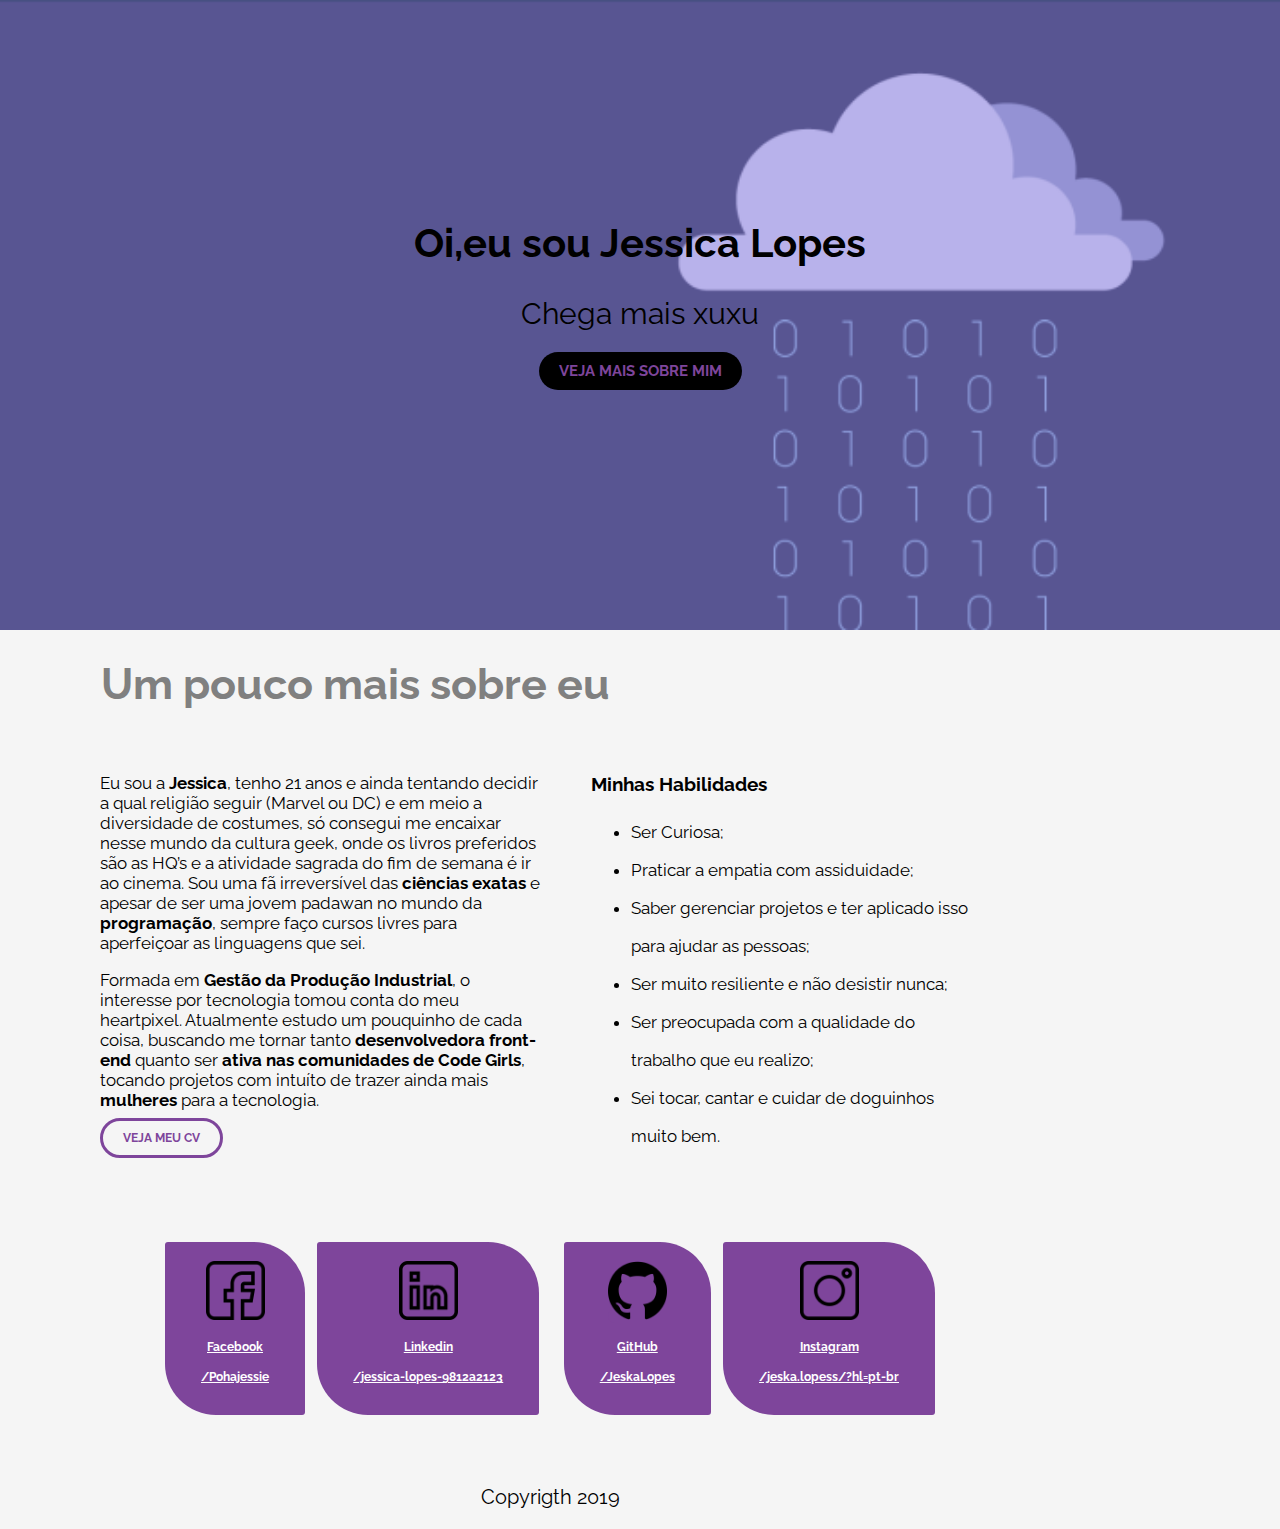
<file: Workshop/index.html>
<!DOCTYPE html>

<head>

</head>
    <meta charset="UTF-8">
    <meta name="viewport" content="width=device-width, initial-scale=1.0">
    <meta http-equiv="X-UA-Compatible" content="ie=edge">
    <link href="https://fonts.googleapis.com/css?family=Raleway:300,400,700" rel="stylesheet">
    <link rel="stylesheet" href="Assets/css/style.css">
    <link rel="shortcut icon" href="Assets/img/ap,550x550,12x12,1,transparent,t.u2.png"../>
    <title>Minha primeira página - Jessica Lopes</title>

<body>
    <div class= "capa">
        <!-- Foto da capa-->
        <h1 class ="titulo-capa">Oi,eu sou Jessica Lopes</h1>
        <p class ="subtitulo-capa" >Chega mais xuxu </p>
        <a class = "veja-mais"> VEJA MAIS SOBRE MIM </a>
    </div>

    <div class="infos">
        <h2 class="titulo-infos"> Um pouco mais sobre eu</h2>
            <div class="texto">    
                <p class="paragrafo1">
                    Eu sou a <b>Jessica</b>, tenho 21 anos e ainda tentando decidir a qual religião seguir (Marvel ou DC) e em meio a diversidade de costumes, só consegui me encaixar nesse mundo da cultura geek, onde os livros preferidos são as HQ’s e a atividade sagrada do fim de semana é ir ao cinema. Sou uma fã irreversível das <b>ciências exatas</b>  e apesar de ser uma jovem padawan no mundo da <b>programação</b>, sempre faço cursos livres para aperfeiçoar as linguagens que sei. 
                </p>
        <p class="paragrafo2">
            Formada em <b>Gestão da Produção Industrial</b>, o interesse por tecnologia tomou conta do meu heartpixel. Atualmente estudo um pouquinho de cada coisa, buscando me tornar tanto <b>desenvolvedora front-end</b> quanto ser <b>ativa nas comunidades de Code Girls</b>, tocando projetos com intuíto de trazer ainda mais <b>mulheres</b> para a tecnologia.
        </p>
        <a class="veja-meu-cv" href="./Curriculo Jessica Lopes 2018.pdf">VEJA MEU CV</a>
    </div>
        <div class ="lista">
            <h3>Minhas Habilidades</h3>
            <ul>
                <li>Ser Curiosa;</li>
                <li>Praticar a empatia com assiduidade;</li>
                <li>Saber gerenciar projetos e ter aplicado isso para ajudar as pessoas;</li>
                <li>Ser muito resiliente e não desistir nunca;</li>
                <li>Ser preocupada com a qualidade do trabalho que eu realizo;</li>
                <li>Sei tocar, cantar e cuidar de doguinhos muito bem.</li>
            </ul>
        </div>
    <div class="redes-sociais"> 
       <div class="quadradinho-roxo">
            <a href="https://www.facebook.com/Pohajessie"target="blank">
                <img src="Assets/img/facebook.png" alt = "logo do facebook" width=59px>
                <h4>Facebook</h4>
                <p>/Pohajessie</p>
            </a>
        </div>
        
        <div class="quadradinho-roxo">
            <a href="https://www.linkedin.com/in jessica-lopes-9812a2123"target="blank">
            <img src="Assets/img/linkedin.png" alt ="Logo do linkedin" width= 59px>
            <h4>Linkedin</h4>
            <p>/jessica-lopes-9812a2123</p>
        </div>
        
            </a>
        <div class="quadradinho-roxo";>
            <a href = "https://github.com/JeskaLopes"target="blank">
                <img src="Assets/img/github-logo.png" alt ="Logo do github"width= 59px>
                <h4>GitHub</h4>
                <p>/JeskaLopes</p>
            </a>
        </div>
        <div class="quadradinho-roxo";>   
            <a href="https://www.instagram.com/jeska.lopess/?hl=pt-br"target="blank">
            <img src="Assets/img/instagram.png" width= 59px>
            <h4>Instagram</h4>
            <p>/jeska.lopess/?hl=pt-br</p>
            </a>
        </div>
    </div>

         <div class="rodape">
             <p>Copyrigth 2019</p>
        </div>
    </body>
</html>
</file>
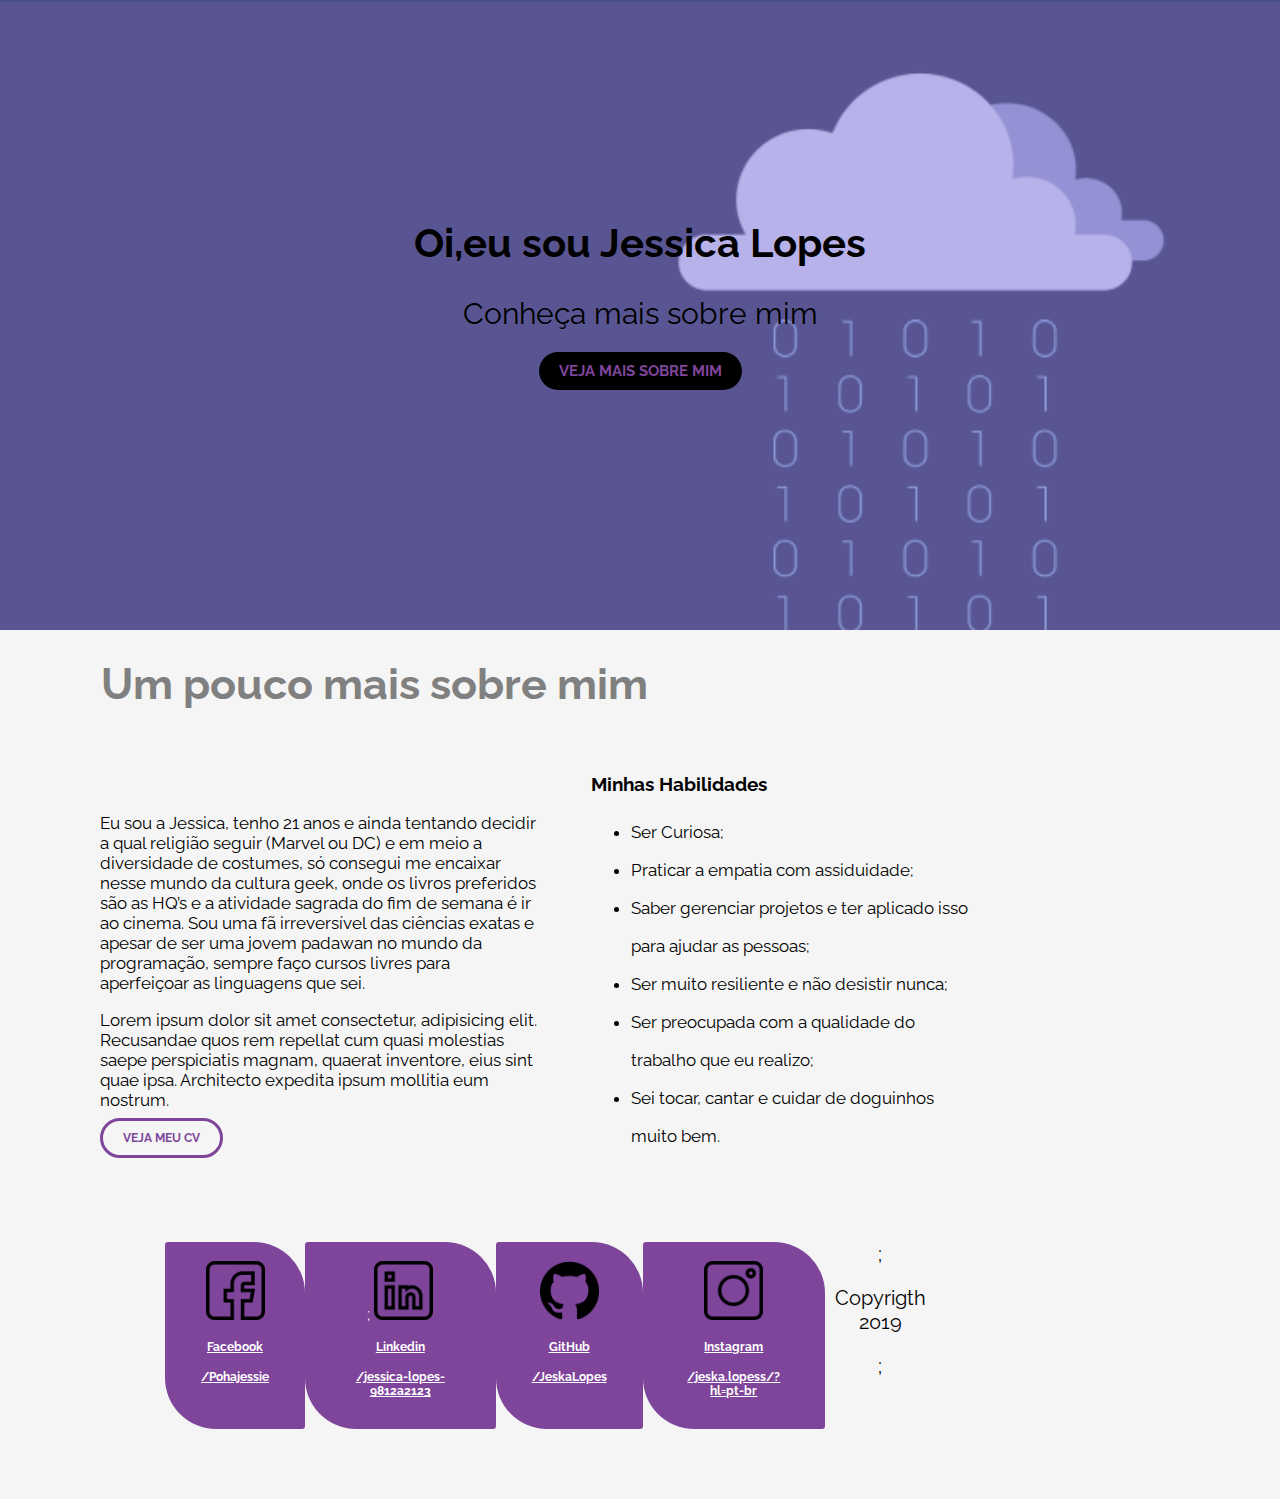
<file: Workshop/Assets/index.html>
<!DOCTYPE html>

<head>

</head>
    <meta charset="UTF-8">
    <meta name="viewport" content="width=device-width, initial-scale=1.0">
    <meta http-equiv="X-UA-Compatible" content="ie=edge">
    <link href="https://fonts.googleapis.com/css?family=Raleway:300,400,700" rel="stylesheet">
    <link rel="stylesheet" href="../Assets/css/style.css">
    <title>Minha primeira página - Jessica Lopes</title>

<body>
    <div class= "capa">
        <!-- Foto da capa-->
        <h1 class ="titulo-capa">Oi,eu sou Jessica Lopes</h1>
        <p class ="subtitulo-capa" >Conheça mais sobre mim</p>
        <a class = "veja-mais"> VEJA MAIS SOBRE MIM </a>
    </div>

    <div class="infos">
        <h2 class="titulo-infos"> Um pouco mais sobre mim</h2>
            <div class="texto">    
                <p class="paragrafo1">
                    Eu sou a Jessica, tenho 21 anos e ainda tentando decidir a qual religião seguir (Marvel ou DC) e em meio a diversidade de costumes, só consegui me encaixar nesse mundo da cultura geek, onde os livros preferidos são as HQ’s e a atividade sagrada do fim de semana é ir ao cinema. Sou uma fã irreversível das ciências exatas e apesar de ser uma jovem padawan no mundo da programação, sempre faço cursos livres para aperfeiçoar as linguagens que sei. 
                </p>
        <p class="paragrafo2">
            Lorem ipsum dolor sit amet consectetur, adipisicing elit. Recusandae quos rem repellat cum quasi molestias saepe perspiciatis magnam, quaerat inventore, eius sint quae ipsa. Architecto expedita ipsum mollitia eum nostrum.
        </p>
        <a class="veja-meu-cv" href="./Curriculo Jessica Lopes 2018.pdf">VEJA MEU CV</a>
    </div>
        <div class ="lista">
            <h3>Minhas Habilidades</h3>
            <ul>
                <li>Ser Curiosa;</li>
                <li>Praticar a empatia com assiduidade;</li>
                <li>Saber gerenciar projetos e ter aplicado isso para ajudar as pessoas;</li>
                <li>Ser muito resiliente e não desistir nunca;</li>
                <li>Ser preocupada com a qualidade do trabalho que eu realizo;</li>
                <li>Sei tocar, cantar e cuidar de doguinhos muito bem.</li>
            </ul>
        </div>
    <div class="redes-sociais"> 
       <div class="quadradinho-roxo">
            <a href="https://www.facebook.com/Pohajessie"target="blank">
                <img src="../Assets/img/facebook.png" alt = "logo do facebook" width=59px>
                <h4>Facebook</h4>
                <p>/Pohajessie</p>
            </a>
        </div>
        
        <div class="quadradinho-roxo">;
            <a href="https://www.linkedin.com/in jessica-lopes-9812a2123"target="blank">
            <img src="../Assets/img/linkedin.png" alt ="Logo do linkedin" width= 59px>
            <h4>Linkedin</h4>
            <p>/jessica-lopes-9812a2123</p>
        </div>
        
            </a>
        <div class="quadradinho-roxo";>
            <a href = "https://github.com/JeskaLopes"target="blank">
                <img src="../Assets/img/github-logo.png" alt ="Logo do github"width= 59px>
                <h4>GitHub</h4>
                <p>/JeskaLopes</p>
            </a>
        </div>
        <div class="quadradinho-roxo";>   
            <a href="https://www.instagram.com/jeska.lopess/?hl=pt-br"target="blank">
            <img src="../Assets/img/instagram.png"width= 59px>
            <h4>Instagram</h4>
            <p>/jeska.lopess/?hl=pt-br</p>
            </a>
        </div>

         <div class="rodape">;
             <p>Copyrigth 2019</p>;
        </div>
</body>
</html>
</file>
<file: Workshop/Assets/css/style.css>
* {box-sizing: border-box;}

body { font-family: 'Raleway', Arial, Arial, Helvetica, sans-serif;
    margin: 0;
    background: whitesmoke;
    
}

.capa {
    background-image: url(../img/geek-wallpaper-collection-1-stugon.com-8-1024x576.png);
    background-size: cover; 
    height: 70vh;
    text-align: center;
    padding-top:12rem;

}

.titulo-capa{
    font-size: 40px;

}

.subtitulo-capa{
    font-size:30px;

}

.veja-mais {
    font-size:15px;
    font-weight: bold;
    background-color: black;
    color:#7E459B;
    border-radius: 3rem;
    padding:10px 20px;

}

.infos{
    max-width: 1100px;
    margin:center;
    display: block;
    margin-top: -1rem; 
}
  
.titulo-infos{
    font-size: 43px;
    color: grey;
    margin:45px 101px;
}

.paragrafo1{
    font-size:17px;
}

.paragrafo2{
  font-size:17px;

}

.texto{
    width: 40%;
    display: inline-block;
    margin-left: 100px;

}

.lista{
    width: 35%;
    display: inline-block;
    margin-left: 47px;

} 

h4{
    font-size:12px;

}

ul {font-size: 17px;
line-height: 38px; 
}


.redes-sociais{
    width: 70%;
    margin: 70px auto;
    display: flex;
    justify-content: space-between;   
        
}

.quadradinho-roxo{
    background: #7E459B;
    text-align: center;
    color: white;
    padding: 19px 36px;
    border-radius: 3px 51px
}

.veja-meu-cv{
    margin-top: 100px;
    text-decoration: none;
    color:#7E459B;
    background-color: whitesmoke;
    font-weight: bold;
    padding:10px 20px;
    border: 3px solid#7E459B;
    border-radius: 3rem;

}

a{ 
    font-size: 12px;
    font-weight: bold;
    background-color:#7E459B;
    color: white;
    border-radius: 3rem;
    
}
.rodape{
    font-size: 20px;
    text-align: center;
   
    
  
}
</file>
